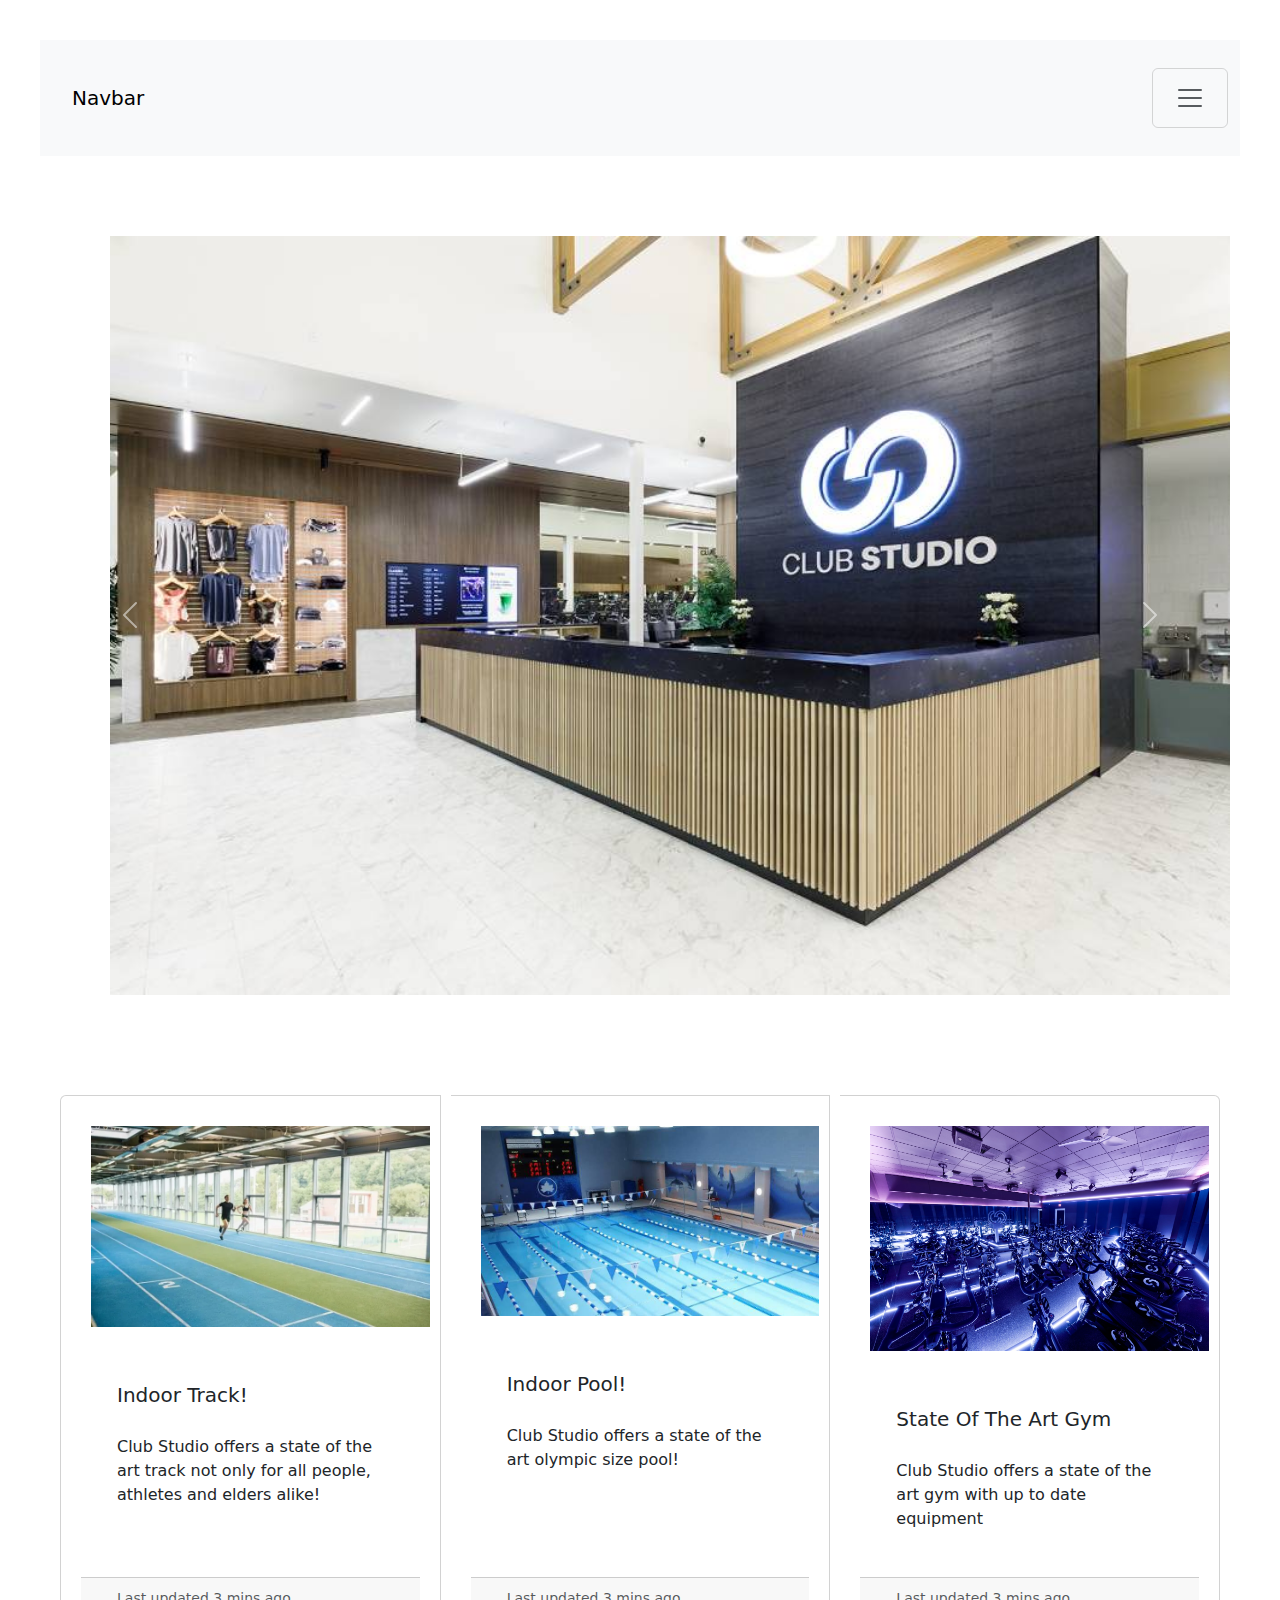
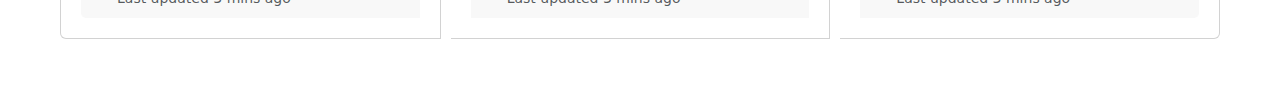
<file: index.html>
<!DOCTYPE html>
<html lang="en">

<head>
    <meta charset="UTF-8">
    <meta name="viewport" content="width=device-width, initial-scale=1.0">
    <link href="css/bootstrap.min.css" rel="stylesheet">
    <link rel="stylesheet" href="styles.css">
    <script src="js/bootstrap.bundle.min.js"></script>
    <title>Document</title>
</head>

<body>
    <!-- NavBar -->
    <nav class="navbar bg-body-tertiary">
        <div class="container-fluid">
            <a class="navbar-brand" href="index.html">Navbar</a>
            <button class="navbar-toggler" type="button" data-bs-toggle="collapse" data-bs-target="#navbarNav"
                aria-controls="navbarNav" aria-expanded="false" aria-label="Toggle navigation">
                <span class="navbar-toggler-icon"></span>
            </button>
            <div class="collapse navbar-collapse" id="navbarNav">
                <ul class="navbar-nav">
                    <li class="nav-item">
                        <a class="nav-link active" aria-current="page" href="index.html">Home</a>
                    </li>
                    <li class="nav-item">
                        <a class="nav-link" href="classes.html">Classes</a>
                    </li>
                    <li class="nav-item">
                        <a class="nav-link" href="info.html">Info</a>
                    </li>
                </ul>
            </div>
        </div>
    </nav>

    <!-- Carousel -->
    <div id="carouselExampleIndicators" class="carousel slide">
        <div class="carousel-indicators">
            <button type="button" data-bs-target="#carouselExampleIndicators" data-bs-slide-to="0" class="active"
                aria-current="true" aria-label="Slide 1"></button>
            <button type="button" data-bs-target="#carouselExampleIndicators" data-bs-slide-to="1"
                aria-label="Slide 2"></button>
            <button type="button" data-bs-target="#carouselExampleIndicators" data-bs-slide-to="2"
                aria-label="Slide 3"></button>
        </div>
        <div class="carousel-inner">
            <div class="carousel-item active">
                <img src="images/1_CST_Reception_Sales.jpg" class="d-block w-100" alt="...">
            </div>
            <div class="carousel-item">
                <img src="images/FreeWeights.jpg" class="d-block w-100" alt="...">
            </div>
            <div class="carousel-item">
                <img src="images/fdb0a2b1-628e-4aa1-9d99-5e6cc8e337fc_91852798b59be8b28fc00edfe4aec23a.png"
                    class="d-block w-100" alt="...">
            </div>
        </div>
        <button class="carousel-control-prev" type="button" data-bs-target="#carouselExampleIndicators"
            data-bs-slide="prev">
            <span class="carousel-control-prev-icon" aria-hidden="true"></span>
            <span class="visually-hidden">Previous</span>
        </button>
        <button class="carousel-control-next" type="button" data-bs-target="#carouselExampleIndicators"
            data-bs-slide="next">
            <span class="carousel-control-next-icon" aria-hidden="true"></span>
            <span class="visually-hidden">Next</span>
        </button>
    </div>

    <!-- Cards -->
    <div class="card-group">
        <div class="card">
            <img src="images/1-8.webp" class="card-img-top" alt="...">
            <div class="card-body">
                <h5 class="card-title">Indoor Track!</h5>
                <p class="card-text"> Club Studio offers a state of the art track not only for all people, athletes and
                    elders alike!</p>
            </div>
            <div class="card-footer">
                <small class="text-body-secondary">Last updated 3 mins ago</small>
            </div>
        </div>
        <div class="card">
            <img src="images/image.jpg" class="card-img-top" alt="...">
            <div class="card-body">
                <h5 class="card-title">Indoor Pool!</h5>
                <p class="card-text">Club Studio offers a state of the art olympic size pool!</p>
            </div>
            <div class="card-footer">
                <small class="text-body-secondary">Last updated 3 mins ago</small>
            </div>
        </div>
        <div class="card">
            <img src="images/7_CST_Ride.jpg" class="card-img-top" alt="...">
            <div class="card-body">
                <h5 class="card-title">State Of The Art Gym</h5>
                <p class="card-text">Club Studio offers a state of the art gym with up to date equipment</p>
            </div>
            <div class="card-footer">
                <small class="text-body-secondary">Last updated 3 mins ago</small>
            </div>
        </div>
    </div>
</body>

</html>
</file>
<file: styles.css>
* {
    margin: 10px;
    padding: 10px;
}

.Info-Form {
    padding: 0px 30% 0px 30%
}

.map {
    display: grid;
    justify-content: center;
}

.cols {
    padding: 25px 10px 5px 10px
}
</file>
